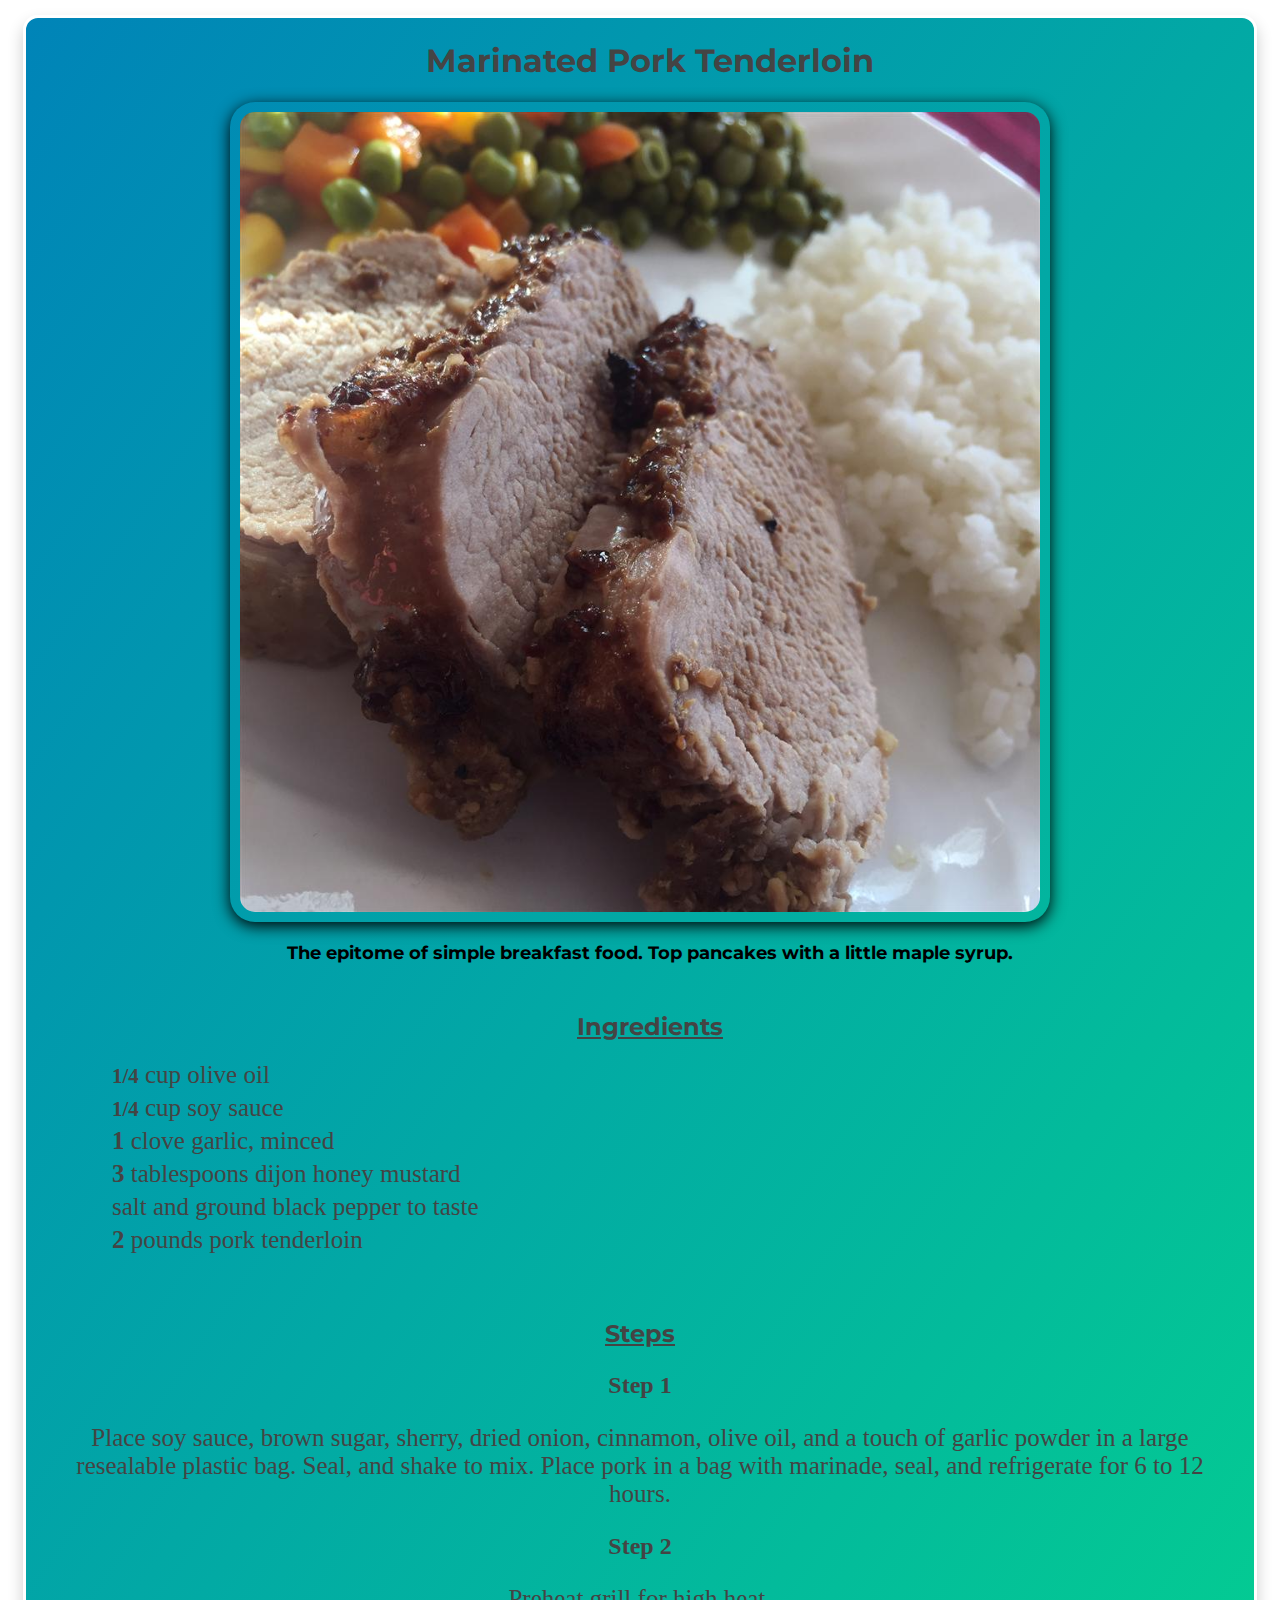
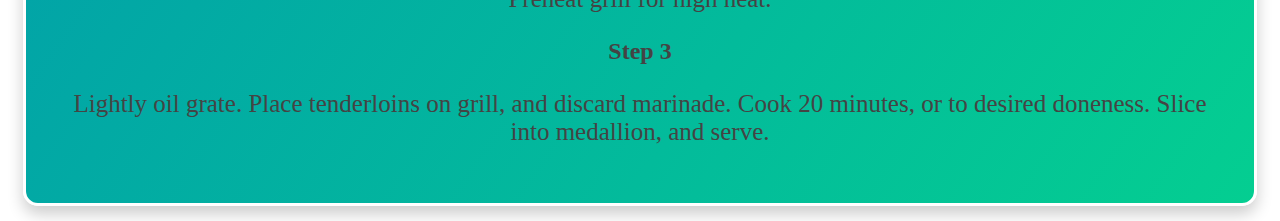
<file: recipes/marinated_tenderloin.html>
<!DOCTYPE html>
<html lang="en">
  <head>
    <meta charset="UTF-8" />
    <meta http-equiv="X-UA-Compatible" content="IE=edge" />
    <meta name="viewport" content="width=device-width, initial-scale=1.0" />
    <link rel="stylesheet" href="./style.css" />
    <title>Tenderloin</title>
  </head>
  <body>
    <div class="card">
      <div class="container">
        <a href="odin-recipes/index.html"></a>
        <h1>Marinated Pork Tenderloin</h1>
        <div class="img">
          <img src="../recipes/img/image.jpg" alt="" />
        </div>
        <div class="desc">
          <p>
            <strong
              >The epitome of simple breakfast food. Top pancakes with a little
              maple syrup.</strong
            >
          </p>
        </div>

        <div class="ingredients">
          <h2>Ingredients</h2>
          <ul>
            <small><strong>1/4</strong></small>
            cup olive oil
          </ul>
          <ul>
            <small><strong>1/4</strong></small>
            cup soy sauce
          </ul>
          <ul>
            <strong>1</strong>
            clove garlic, minced
          </ul>
          <ul>
            <strong>3</strong>
            tablespoons dijon honey mustard
          </ul>
          <ul>
            salt and ground black pepper to taste
          </ul>
          <ul>
            <strong>2</strong>
            pounds pork tenderloin
          </ul>
        </div>

        <div class="steps">
          <h2>Steps</h2>
          <ol>
            Step 1
          </ol>
          <p>
            Place soy sauce, brown sugar, sherry, dried onion, cinnamon, olive
            oil, and a touch of garlic powder in a large resealable plastic bag.
            Seal, and shake to mix. Place pork in a bag with marinade, seal, and
            refrigerate for 6 to 12 hours.
          </p>
          <ol>
            Step 2
          </ol>
          <p>Preheat grill for high heat.</p>
          <ol>
            Step 3
          </ol>
          <p>
            Lightly oil grate. Place tenderloins on grill, and discard marinade.
            Cook 20 minutes, or to desired doneness. Slice into medallion, and
            serve.
          </p>
        </div>
      </div>
    </div>
  </body>
</html>
</file>
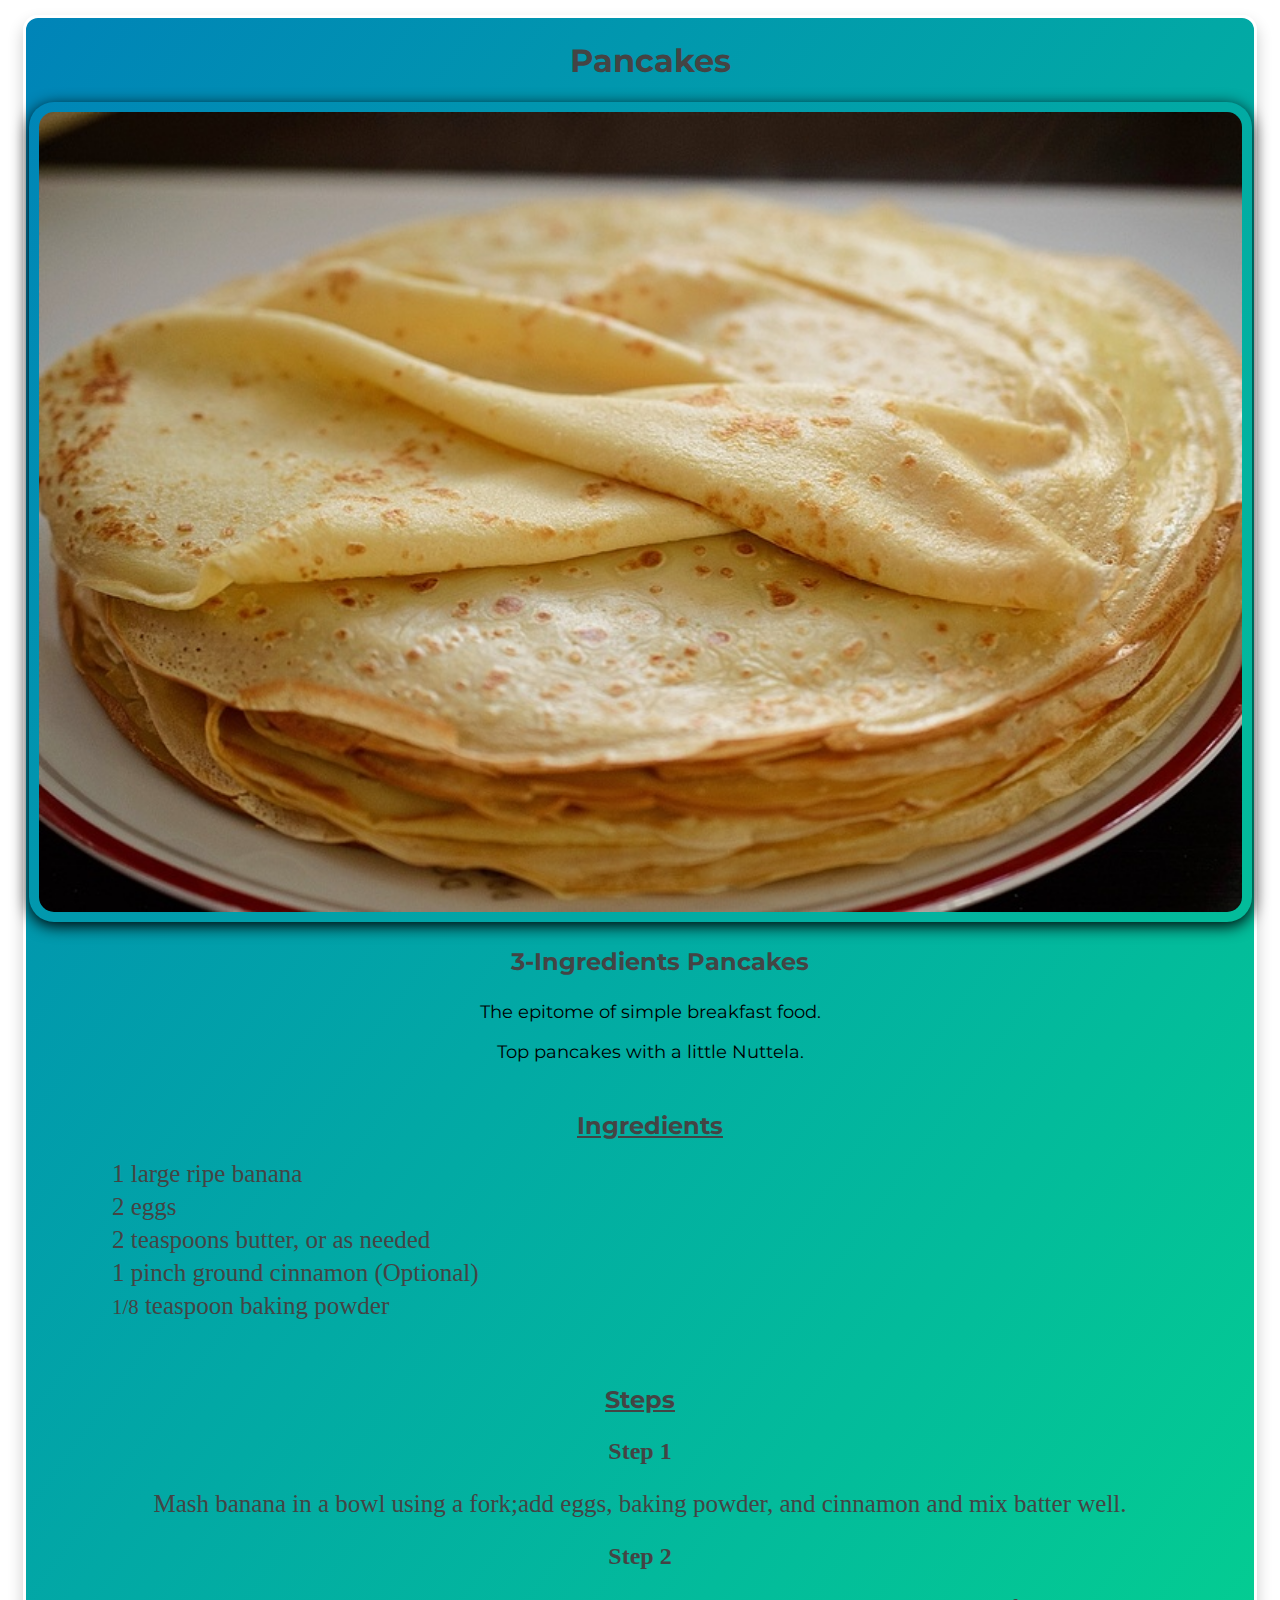
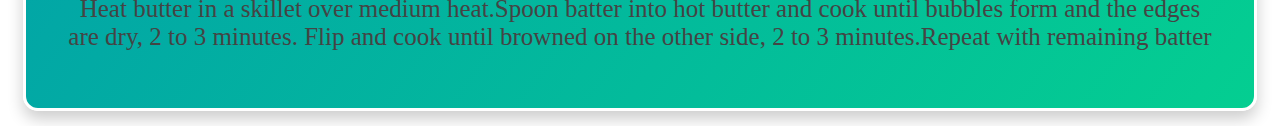
<file: recipes/pancakes.html>
<!DOCTYPE html>
<html lang="en">
  <head>
    <meta charset="UTF-8" />
    <meta http-equiv="X-UA-Compatible" content="IE=edge" />
    <meta name="viewport" content="width=device-width, initial-scale=1.0" />
    <link rel="stylesheet" href="./style.css" />
    <title>Pancakes</title>
  </head>

  <body>
    <div class="card">
      <div class="container">
        <h1>Pancakes</h1>
        <div class="img">
          <img src=".//img/clatite-simple-2.jpg" alt="pancakes" />
        </div>

        <!--Description-->
        <div class="desc">
          <h2>3-Ingredients Pancakes</h2>
          <p>The epitome of simple breakfast food.</p>
          <p>Top pancakes with a little Nuttela.</p>
        </div>

        <!--Ingredients-->
        <div class="ingredients">
          <h2>Ingredients</h2>
          <ul>
            1 large ripe banana
          </ul>
          <ul>
            2 eggs
          </ul>
          <ul>
            2 teaspoons butter, or as needed
          </ul>
          <ul>
            1 pinch ground cinnamon (Optional)
          </ul>
          <ul>
            <small>1/8</small>
            teaspoon baking powder
          </ul>
        </div>

        <!--Steps-->
        <div class="steps">
          <h2>Steps</h2>
          <ol>
            <strong>Step 1</strong>
          </ol>
          <p>
            Mash banana in a bowl using a fork;add eggs, baking powder, and
            cinnamon and mix batter well.
          </p>
          <ol>
            <strong>Step 2</strong>
          </ol>
          <p>
            Heat butter in a skillet over medium heat.Spoon batter into hot
            butter and cook until bubbles form and the edges are dry, 2 to 3
            minutes. Flip and cook until browned on the other side, 2 to 3
            minutes.Repeat with remaining batter
          </p>
        </div>
      </div>
    </div>
  </body>
</html>
</file>
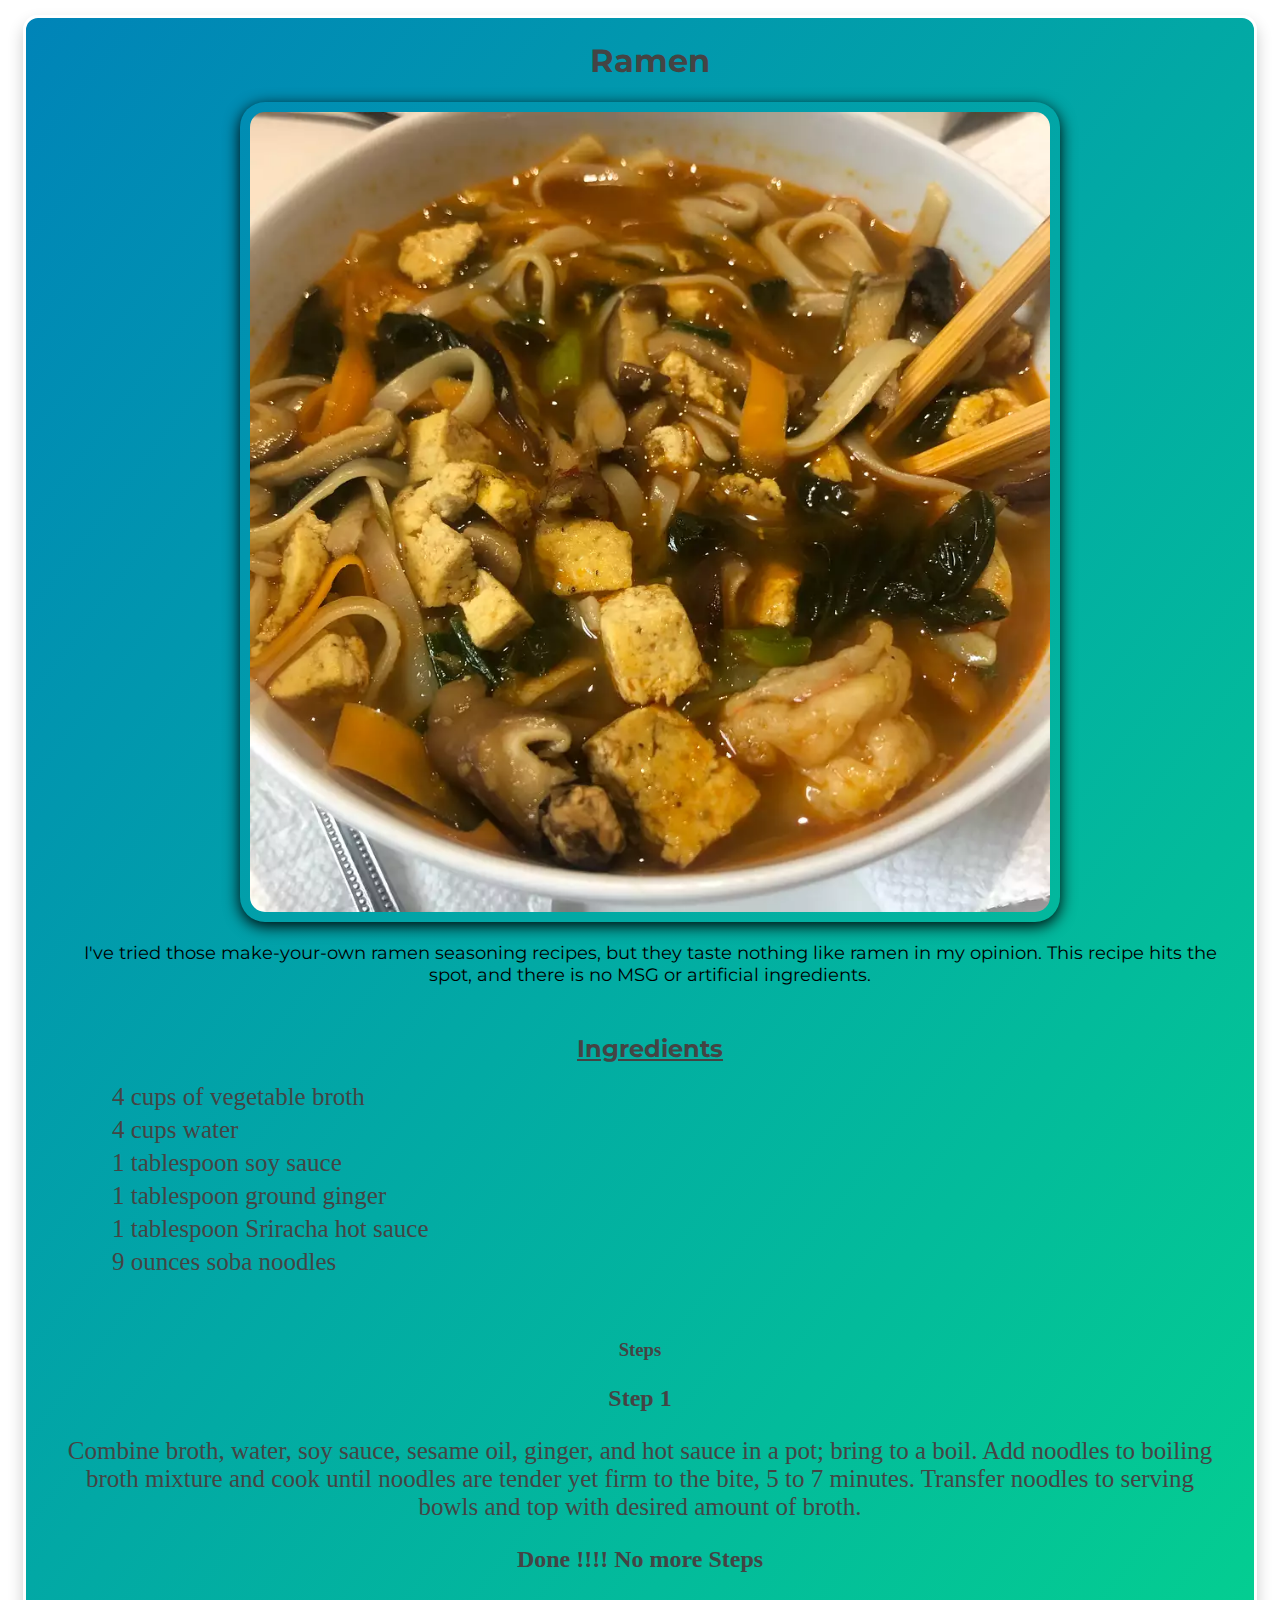
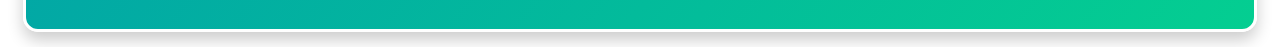
<file: recipes/ramen.html>
<!DOCTYPE html>
<html lang="en">
  <head>
    <meta charset="UTF-8" />
    <meta http-equiv="X-UA-Compatible" content="IE=edge" />
    <meta name="viewport" content="width=device-width, initial-scale=1.0" />
    <link rel="stylesheet" href="./style.css" />
    <title>Ramen</title>
  </head>
  <body>
    <div class="card">
      <div class="container">
        <h1>Ramen</h1>
        <div class="desc">
          <div class="img"><img src="./img/image (1).webp" alt="" /></div>
          <p>
            I've tried those make-your-own ramen seasoning recipes, but they
            taste nothing like ramen in my opinion. This recipe hits the spot,
            and there is no MSG or artificial ingredients.
          </p>
        </div>
        <div class="ingredients">
          <h2>Ingredients</h2>

          <ul>
            4 cups of vegetable broth
          </ul>
          <ul>
            4 cups water
          </ul>
          <ul>
            1 tablespoon soy sauce
          </ul>
          <ul>
            1 tablespoon ground ginger
          </ul>
          <ul>
            1 tablespoon Sriracha hot sauce
          </ul>
          <ul>
            9 ounces soba noodles
          </ul>
        </div>

        <div class="steps">
          <h3>Steps</h3>
          <ol>
            <strong>Step 1</strong>
          </ol>
          <p>
            Combine broth, water, soy sauce, sesame oil, ginger, and hot sauce
            in a pot; bring to a boil. Add noodles to boiling broth mixture and
            cook until noodles are tender yet firm to the bite, 5 to 7 minutes.
            Transfer noodles to serving bowls and top with desired amount of
            broth.
          </p>
          <ol>
            <strong>Done !!!! No more Steps</strong>
          </ol>
        </div>
      </div>
    </div>
  </body>
</html>
</file>
<file: recipes/style.css>
@import url('https://fonts.googleapis.com/css2?family=Montserrat:wght@200;400;500;&display=swap');


:root {
  --primary-color: rgb(0, 132, 184);
  --secondary-color: rgb(68, 68, 68);
  --primary-color-2: rgb(4, 206, 145);
}

.card {
  box-shadow: 0 8px 16px 0 rgba(0, 0, 0, 0.2);
  transition: 0.3s;
  border-style: solid;
  border-color: rgb(255, 255, 255);
  border-radius: 15px;
  margin: 15px;
  background-image: linear-gradient(to bottom right, var(--primary-color), var(--primary-color-2));
}

.card:hover {
  box-shadow: 0 8px 16px 0 rgba(0, 0, 0, 0.2);
}

.container {
  padding: 2px 16px;
}

.lists {
  display: grid;
  justify-content: center;
  font-family: 'Times New Roman', Times, serif;
  font-size: 25px;
  text-decoration: none;
  text-decoration-line: none;
}

h1 {
  font-family: 'Montserrat', cursive;
  color: var(--secondary-color);
  margin-left: 20px;
  text-align: center;
  text-shadow: 0px, 2px, 4px;
}

.img {
  margin: 20px;
}

.img>img {
  box-shadow: 0 4px 16px 0;
  border-radius: 25px;
  padding: 10px 10px 10px 10px;
  width: 100%;
  height: auto;
}

.desc {
  margin-left: 20px;
  font-family: 'Montserrat', sans-serif;

}

.desc>p {
  font-size: large;
  text-align: center;
  padding: 0px;
}

.desc>h2 {
  color: var(--secondary-color);
  margin: 25px;
  padding-left: 20px;
  text-align: center;
}

.ingredients {
  margin-left: 20px;
  padding: 10px 5px 10px 5px;
  text-align: center;
}

.ingredients>h2 {
  font-family: 'Montserrat', sans-serif;
  color: var(--secondary-color);
  text-decoration: underline;
}

.ingredients>ul {
  font-family: Georgia, 'Times New Roman', Times, serif;
  color: var(--secondary-color);
  font-size: 25px;
  margin: 5px 5px 5px 5px;
  text-align: left;
}

.steps {
  margin: 20px;
  padding: 10px 5px 10px 5px;
  text-align: center;
  color: var(--secondary-color);
}

.steps>h2 {
  font-family: 'Montserrat', sans-serif;
  color: var(--secondary-color);
  text-decoration: underline;
}

.steps>ol {
  font-family: Georgia, 'Times New Roman', Times, serif;
  font-weight: 600;
  font-size: 24px;
  padding: 0px;
  text-align: center;
  text-decoration: dotted;
}

.steps>p {
  font-family: Georgia, 'Times New Roman', Times, serif;
  font-size: 25px;
}

@media (max-width: 520px) {
  .card::before {
    margin: 1em;
    display: block;

  }

  .ingredients>h2 {
    text-align: center;
  }
}

@media (min-width: 900px) {
  .img {
    display: flex;
    align-items: center;
    justify-content: center;


  }

  .img>img {
    max-width: fit-content;
    height: 800px;
    width: auto;
  }
}
</file>
